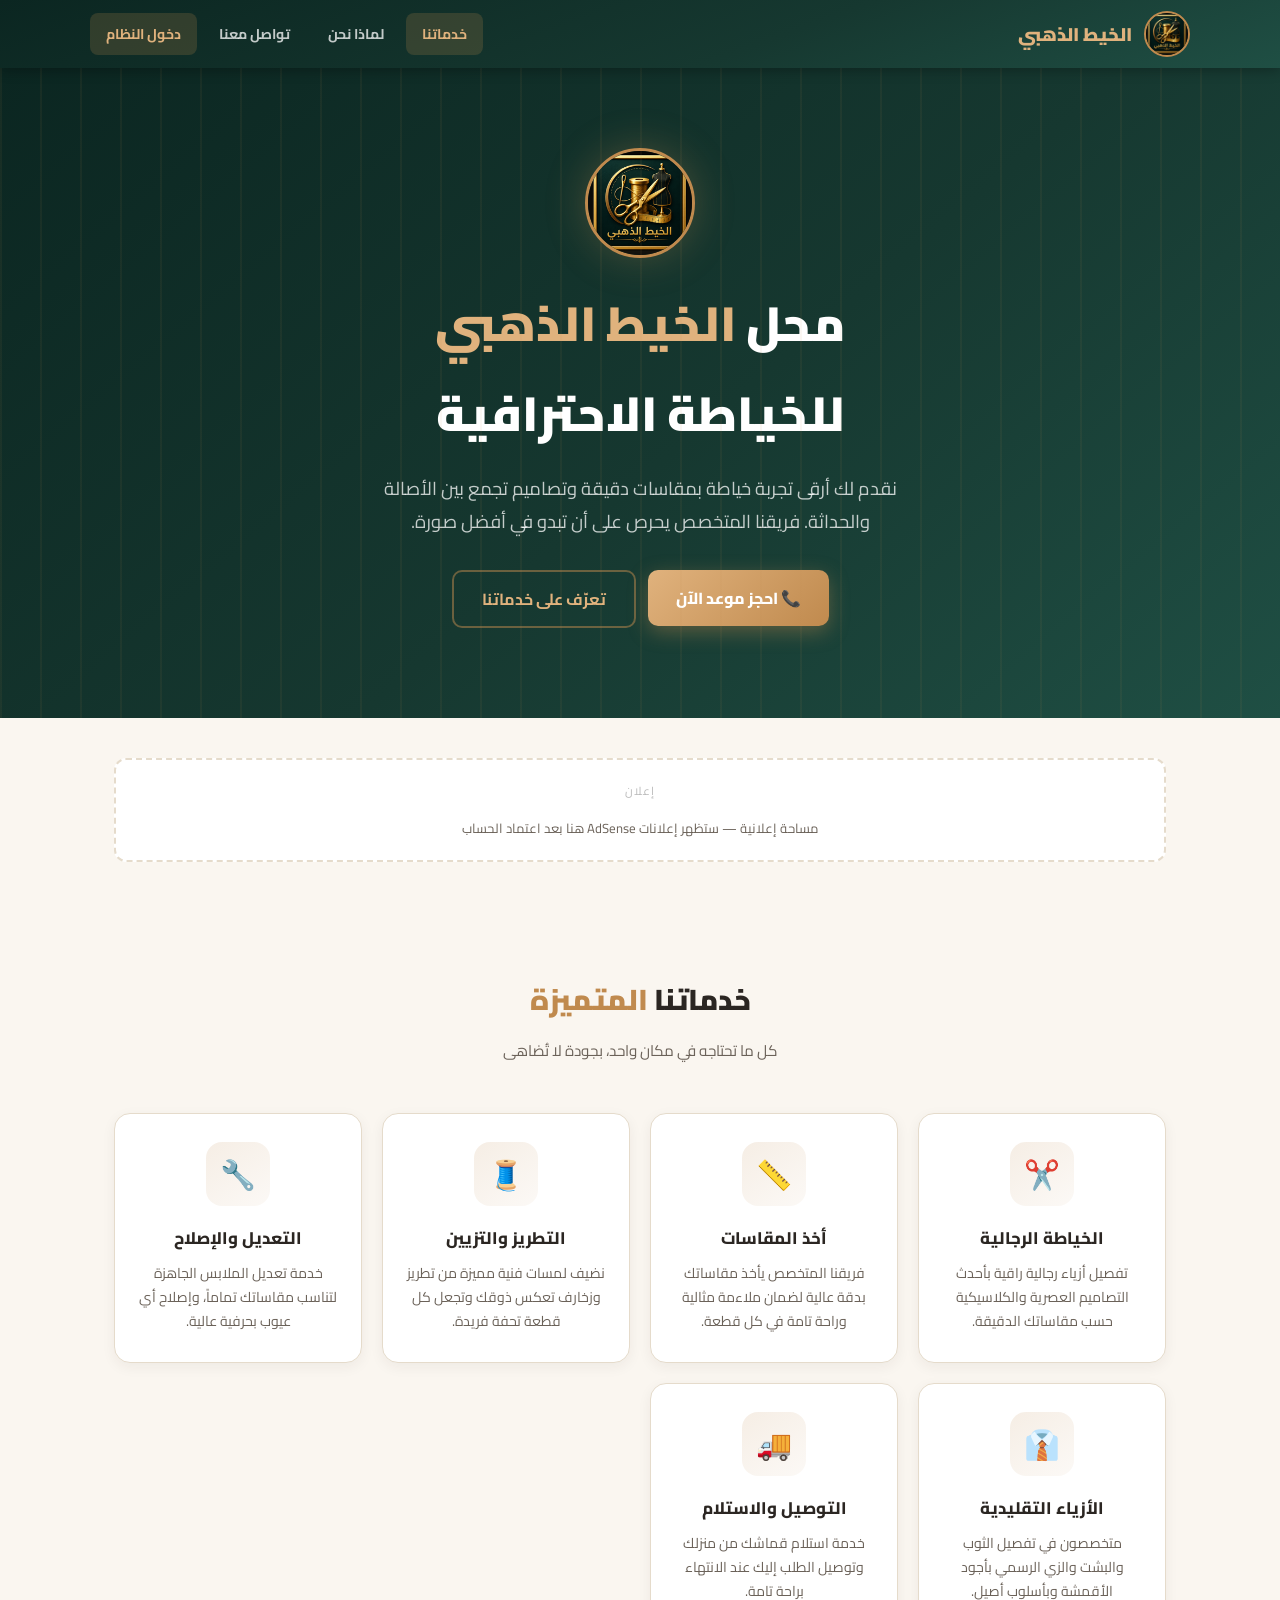
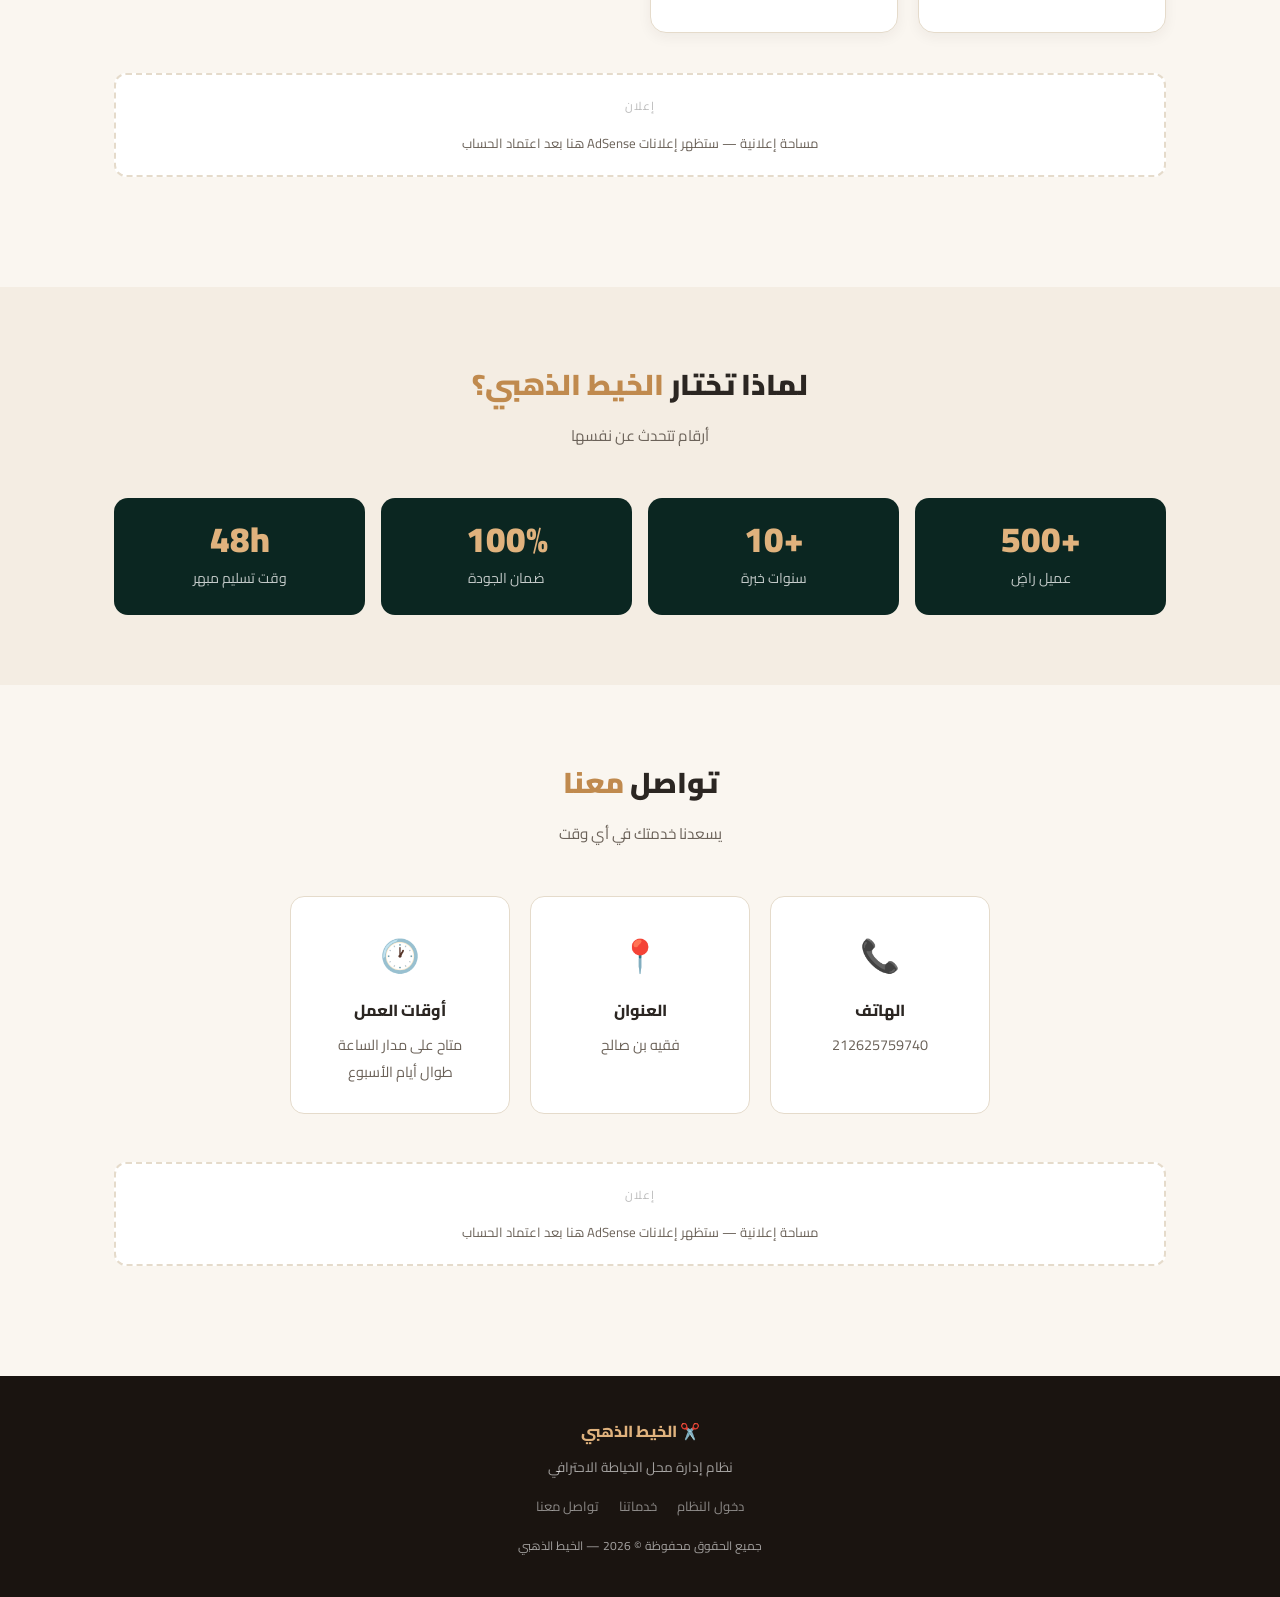
<file: landing.html>
<!DOCTYPE html>
<html lang="ar" dir="rtl">
<head>
<meta charset="UTF-8">
<meta name="viewport" content="width=device-width, initial-scale=1.0">
<title>الخيط الذهبي | محل خياطة احترافي</title>
<meta name="description" content="محل الخيط الذهبي للخياطة الرجالية الاحترافية — مقاسات دقيقة، تصميمات عصرية، خدمة متميزة">

<!-- ============================================================
     Google AdSense — ضع كود AdSense الخاص بك هنا بعد الاعتماد
     استبدل ca-pub-XXXXXXXXXXXXXXXX برقم ناشرك الحقيقي
     ============================================================ -->
<!-- <script async src="https://pagead2.googlesyndication.com/pagead/js/adsbygoogle.js?client=ca-pub-XXXXXXXXXXXXXXXX" crossorigin="anonymous"></script> -->

<link rel="preconnect" href="https://fonts.googleapis.com">
<link href="https://fonts.googleapis.com/css2?family=Cairo:wght@400;600;700;900&display=swap" rel="stylesheet">

<style>
  *, *::before, *::after { box-sizing: border-box; margin: 0; padding: 0; }
  :root {
    --gold: #C08A4E;
    --gold-light: #E0B27D;
    --dark: #1a1410;
    --teal: #0b2621;
    --text: #2B2622;
    --soft: #6B6259;
    --bg: #FAF6F0;
    --card: #FFFFFF;
    --border: #E5DBCB;
  }
  body { font-family: 'Cairo', sans-serif; background: var(--bg); color: var(--text); direction: rtl; }
  a { color: inherit; text-decoration: none; }

  /* ===== الهيدر ===== */
  header {
    background: linear-gradient(160deg, #0b2621 0%, #163830 60%, #1f4f44 100%);
    color: #fff;
    padding: 0 24px;
    position: sticky; top: 0; z-index: 100;
    box-shadow: 0 2px 12px rgba(0,0,0,.3);
  }
  .header-inner {
    max-width: 1100px; margin: 0 auto;
    display: flex; align-items: center; justify-content: space-between;
    height: 68px; gap: 16px;
  }
  .brand { display: flex; align-items: center; gap: 12px; }
  .brand img { width: 46px; height: 46px; border-radius: 50%; border: 2px solid var(--gold); }
  .brand-name { font-size: 1.15rem; font-weight: 900; color: var(--gold-light); }
  nav { display: flex; gap: 6px; }
  nav a {
    padding: 8px 16px; border-radius: 8px;
    font-size: .88rem; font-weight: 700;
    color: rgba(255,255,255,.75);
    transition: background .2s, color .2s;
  }
  nav a:hover { background: rgba(255,255,255,.1); color: #fff; }
  nav a.active { background: rgba(192,138,78,.2); color: var(--gold-light); }

  /* ===== بطل الصفحة (Hero) ===== */
  .hero {
    background: linear-gradient(140deg, #0b2621 0%, #163830 55%, #1f4f44 100%);
    color: #fff;
    padding: 80px 24px 90px;
    text-align: center;
    position: relative;
    overflow: hidden;
  }
  .hero::before {
    content: "";
    position: absolute; inset: 0;
    background-image: repeating-linear-gradient(90deg, rgba(192,138,78,.07) 0 2px, transparent 2px 40px);
  }
  .hero-logo {
    width: 110px; height: 110px;
    border-radius: 50%;
    border: 3px solid var(--gold);
    box-shadow: 0 0 40px rgba(192,138,78,.3);
    margin: 0 auto 20px;
    display: block;
  }
  .hero h1 { font-size: clamp(1.8rem, 5vw, 3rem); font-weight: 900; margin-bottom: 14px; }
  .hero h1 span { color: var(--gold-light); }
  .hero p {
    font-size: clamp(.95rem, 2.5vw, 1.15rem);
    color: rgba(255,255,255,.75);
    max-width: 560px; margin: 0 auto 32px;
    line-height: 1.8;
  }
  .hero-btns { display: flex; gap: 12px; justify-content: center; flex-wrap: wrap; }
  .btn-gold {
    background: linear-gradient(135deg, var(--gold-light), var(--gold));
    color: #fff; font-weight: 800; font-family: inherit;
    padding: 13px 28px; border-radius: 10px; border: none;
    font-size: 1rem; cursor: pointer;
    box-shadow: 0 6px 20px rgba(192,138,78,.4);
    transition: transform .15s, box-shadow .15s;
  }
  .btn-gold:hover { transform: translateY(-2px); box-shadow: 0 10px 28px rgba(192,138,78,.5); }
  .btn-outline {
    background: transparent;
    color: var(--gold-light); font-weight: 700; font-family: inherit;
    padding: 12px 28px; border-radius: 10px;
    border: 2px solid rgba(192,138,78,.5);
    font-size: 1rem; cursor: pointer;
    transition: background .2s;
  }
  .btn-outline:hover { background: rgba(192,138,78,.1); }

  /* ===== المحتوى ===== */
  .container { max-width: 1100px; margin: 0 auto; padding: 0 24px; }
  section { padding: 70px 0; }
  .section-title {
    text-align: center; margin-bottom: 48px;
  }
  .section-title h2 { font-size: 1.8rem; font-weight: 900; margin-bottom: 10px; }
  .section-title h2 span { color: var(--gold); }
  .section-title p { color: var(--soft); font-size: .95rem; }

  /* ===== مساحة الإعلان ===== */
  .ad-slot {
    background: var(--card);
    border: 2px dashed var(--border);
    border-radius: 12px;
    padding: 20px;
    text-align: center;
    margin: 40px 0;
    min-height: 100px;
    display: flex; align-items: center; justify-content: center;
    flex-direction: column; gap: 8px;
    color: var(--soft);
    font-size: .82rem;
  }
  .ad-slot-label {
    font-size: .72rem; color: #bbb; text-transform: uppercase;
    letter-spacing: 1px; margin-bottom: 6px;
  }

  /* ===== بطاقات الخدمات ===== */
  .services-grid {
    display: grid;
    grid-template-columns: repeat(auto-fit, minmax(240px, 1fr));
    gap: 20px;
  }
  .service-card {
    background: var(--card);
    border: 1px solid var(--border);
    border-radius: 16px;
    padding: 28px 22px;
    text-align: center;
    box-shadow: 0 4px 14px rgba(43,38,34,.06);
    transition: transform .2s, box-shadow .2s;
  }
  .service-card:hover { transform: translateY(-4px); box-shadow: 0 10px 28px rgba(43,38,34,.12); }
  .service-icon {
    width: 64px; height: 64px; border-radius: 16px;
    background: linear-gradient(145deg, rgba(192,138,78,.15), rgba(192,138,78,.05));
    display: flex; align-items: center; justify-content: center;
    margin: 0 auto 16px;
    font-size: 1.8rem;
  }
  .service-card h3 { font-size: 1.05rem; font-weight: 800; margin-bottom: 8px; }
  .service-card p { color: var(--soft); font-size: .88rem; line-height: 1.7; }

  /* ===== لماذا نحن ===== */
  .why-grid {
    display: grid;
    grid-template-columns: repeat(auto-fit, minmax(200px, 1fr));
    gap: 16px;
  }
  .why-card {
    background: var(--teal);
    color: #fff;
    border-radius: 14px;
    padding: 24px 20px;
    text-align: center;
  }
  .why-number { font-size: 2.2rem; font-weight: 900; color: var(--gold-light); line-height: 1; margin-bottom: 8px; }
  .why-label { font-size: .88rem; color: rgba(255,255,255,.75); }

  /* ===== الفوتر ===== */
  footer {
    background: var(--dark);
    color: rgba(255,255,255,.6);
    padding: 40px 24px;
    text-align: center;
    font-size: .85rem;
  }
  footer .footer-brand { color: var(--gold-light); font-weight: 800; font-size: 1rem; margin-bottom: 8px; }
  .footer-links { display: flex; gap: 20px; justify-content: center; margin: 14px 0; }
  .footer-links a { color: rgba(255,255,255,.5); font-size: .82rem; }
  .footer-links a:hover { color: var(--gold-light); }

  /* ===== تجاوب ===== */
  @media (max-width: 640px) {
    .header-inner { height: 58px; }
    nav a { padding: 6px 10px; font-size: .78rem; }
    section { padding: 48px 0; }
    .hero { padding: 56px 20px 64px; }
  }
</style>
</head>
<body>

<!-- ===== الهيدر ===== -->
<header>
  <div class="header-inner">
    <div class="brand">
      <img src="icons/icon-96.png" alt="الخيط الذهبي">
      <span class="brand-name">الخيط الذهبي</span>
    </div>
    <nav>
      <a href="#services" class="active">خدماتنا</a>
      <a href="#why-us">لماذا نحن</a>
      <a href="#contact">تواصل معنا</a>
      <a href="index.html" style="background:rgba(192,138,78,.2);color:var(--gold-light)">دخول النظام</a>
    </nav>
  </div>
</header>

<!-- ===== بطل الصفحة ===== -->
<div class="hero">
  <img src="icons/icon-192.png" alt="الخيط الذهبي" class="hero-logo">
  <h1>محل <span>الخيط الذهبي</span><br>للخياطة الاحترافية</h1>
  <p>نقدم لك أرقى تجربة خياطة بمقاسات دقيقة وتصاميم تجمع بين الأصالة والحداثة. فريقنا المتخصص يحرص على أن تبدو في أفضل صورة.</p>
  <div class="hero-btns">
    <a href="#contact"><button class="btn-gold">📞 احجز موعد الآن</button></a>
    <a href="#services"><button class="btn-outline">تعرّف على خدماتنا</button></a>
  </div>
</div>

<!-- ===== مساحة إعلان (أعلى الصفحة) ===== -->
<div class="container">
  <div class="ad-slot" id="ad-top">
    <span class="ad-slot-label">إعلان</span>
    <!-- ضع هنا كود وحدة إعلان AdSense بعد اعتماد حسابك -->
    <!--
    <ins class="adsbygoogle"
         style="display:block"
         data-ad-client="ca-pub-XXXXXXXXXXXXXXXX"
         data-ad-slot="XXXXXXXXXX"
         data-ad-format="auto"
         data-full-width-responsive="true"></ins>
    <script>(adsbygoogle = window.adsbygoogle || []).push({});</script>
    -->
    <p>مساحة إعلانية — ستظهر إعلانات AdSense هنا بعد اعتماد الحساب</p>
  </div>
</div>

<!-- ===== قسم الخدمات ===== -->
<section id="services">
  <div class="container">
    <div class="section-title">
      <h2>خدماتنا <span>المتميزة</span></h2>
      <p>كل ما تحتاجه في مكان واحد، بجودة لا تُضاهى</p>
    </div>

    <div class="services-grid">
      <div class="service-card">
        <div class="service-icon">✂️</div>
        <h3>الخياطة الرجالية</h3>
        <p>تفصيل أزياء رجالية راقية بأحدث التصاميم العصرية والكلاسيكية حسب مقاساتك الدقيقة.</p>
      </div>
      <div class="service-card">
        <div class="service-icon">📏</div>
        <h3>أخذ المقاسات</h3>
        <p>فريقنا المتخصص يأخذ مقاساتك بدقة عالية لضمان ملاءمة مثالية وراحة تامة في كل قطعة.</p>
      </div>
      <div class="service-card">
        <div class="service-icon">🧵</div>
        <h3>التطريز والتزيين</h3>
        <p>نضيف لمسات فنية مميزة من تطريز وزخارف تعكس ذوقك وتجعل كل قطعة تحفة فريدة.</p>
      </div>
      <div class="service-card">
        <div class="service-icon">🔧</div>
        <h3>التعديل والإصلاح</h3>
        <p>خدمة تعديل الملابس الجاهزة لتناسب مقاساتك تماماً، وإصلاح أي عيوب بحرفية عالية.</p>
      </div>
      <div class="service-card">
        <div class="service-icon">👔</div>
        <h3>الأزياء التقليدية</h3>
        <p>متخصصون في تفصيل الثوب والبشت والزي الرسمي بأجود الأقمشة وبأسلوب أصيل.</p>
      </div>
      <div class="service-card">
        <div class="service-icon">🚚</div>
        <h3>التوصيل والاستلام</h3>
        <p>خدمة استلام قماشك من منزلك وتوصيل الطلب إليك عند الانتهاء براحة تامة.</p>
      </div>
    </div>

    <!-- مساحة إعلان (وسط الصفحة) -->
    <div class="ad-slot" id="ad-mid">
      <span class="ad-slot-label">إعلان</span>
      <!--
      <ins class="adsbygoogle"
           style="display:block"
           data-ad-client="ca-pub-XXXXXXXXXXXXXXXX"
           data-ad-slot="XXXXXXXXXX"
           data-ad-format="auto"
           data-full-width-responsive="true"></ins>
      <script>(adsbygoogle = window.adsbygoogle || []).push({});</script>
      -->
      <p>مساحة إعلانية — ستظهر إعلانات AdSense هنا بعد اعتماد الحساب</p>
    </div>
  </div>
</section>

<!-- ===== لماذا نحن ===== -->
<section id="why-us" style="background: #f4ede3; padding: 70px 0;">
  <div class="container">
    <div class="section-title">
      <h2>لماذا تختار <span>الخيط الذهبي؟</span></h2>
      <p>أرقام تتحدث عن نفسها</p>
    </div>
    <div class="why-grid">
      <div class="why-card">
        <div class="why-number">+500</div>
        <div class="why-label">عميل راضٍ</div>
      </div>
      <div class="why-card">
        <div class="why-number">+10</div>
        <div class="why-label">سنوات خبرة</div>
      </div>
      <div class="why-card">
        <div class="why-number">100%</div>
        <div class="why-label">ضمان الجودة</div>
      </div>
      <div class="why-card">
        <div class="why-number">48h</div>
        <div class="why-label">وقت تسليم مبهر</div>
      </div>
    </div>
  </div>
</section>

<!-- ===== تواصل معنا ===== -->
<section id="contact">
  <div class="container">
    <div class="section-title">
      <h2>تواصل <span>معنا</span></h2>
      <p>يسعدنا خدمتك في أي وقت</p>
    </div>
    <div style="display:grid;grid-template-columns:repeat(auto-fit,minmax(200px,1fr));gap:20px;max-width:700px;margin:0 auto;text-align:center">
      <div style="background:var(--card);border:1px solid var(--border);border-radius:14px;padding:28px 20px">
        <div style="font-size:2rem;margin-bottom:10px">📞</div>
        <div style="font-weight:800;margin-bottom:6px">الهاتف</div>
        <div style="color:var(--soft);font-size:.9rem">212625759740</div>
      </div>
      <div style="background:var(--card);border:1px solid var(--border);border-radius:14px;padding:28px 20px">
        <div style="font-size:2rem;margin-bottom:10px">📍</div>
        <div style="font-weight:800;margin-bottom:6px">العنوان</div>
        <div style="color:var(--soft);font-size:.9rem">فقيه بن صالح</div>
      </div>
      <div style="background:var(--card);border:1px solid var(--border);border-radius:14px;padding:28px 20px">
        <div style="font-size:2rem;margin-bottom:10px">🕐</div>
        <div style="font-weight:800;margin-bottom:6px">أوقات العمل</div>
        <div style="color:var(--soft);font-size:.9rem">متاح على مدار الساعة<br>طوال أيام الأسبوع</div>
      </div>
    </div>

    <!-- مساحة إعلان (أسفل الصفحة) -->
    <div class="ad-slot" style="margin-top:48px" id="ad-bottom">
      <span class="ad-slot-label">إعلان</span>
      <!--
      <ins class="adsbygoogle"
           style="display:block"
           data-ad-client="ca-pub-XXXXXXXXXXXXXXXX"
           data-ad-slot="XXXXXXXXXX"
           data-ad-format="auto"
           data-full-width-responsive="true"></ins>
      <script>(adsbygoogle = window.adsbygoogle || []).push({});</script>
      -->
      <p>مساحة إعلانية — ستظهر إعلانات AdSense هنا بعد اعتماد الحساب</p>
    </div>
  </div>
</section>

<!-- ===== الفوتر ===== -->
<footer>
  <div class="footer-brand">✂️ الخيط الذهبي</div>
  <p>نظام إدارة محل الخياطة الاحترافي</p>
  <div class="footer-links">
    <a href="index.html">دخول النظام</a>
    <a href="#services">خدماتنا</a>
    <a href="#contact">تواصل معنا</a>
  </div>
  <p style="margin-top:16px;font-size:.75rem">جميع الحقوق محفوظة © 2026 — الخيط الذهبي</p>
</footer>

</body>
</html>
</file>
